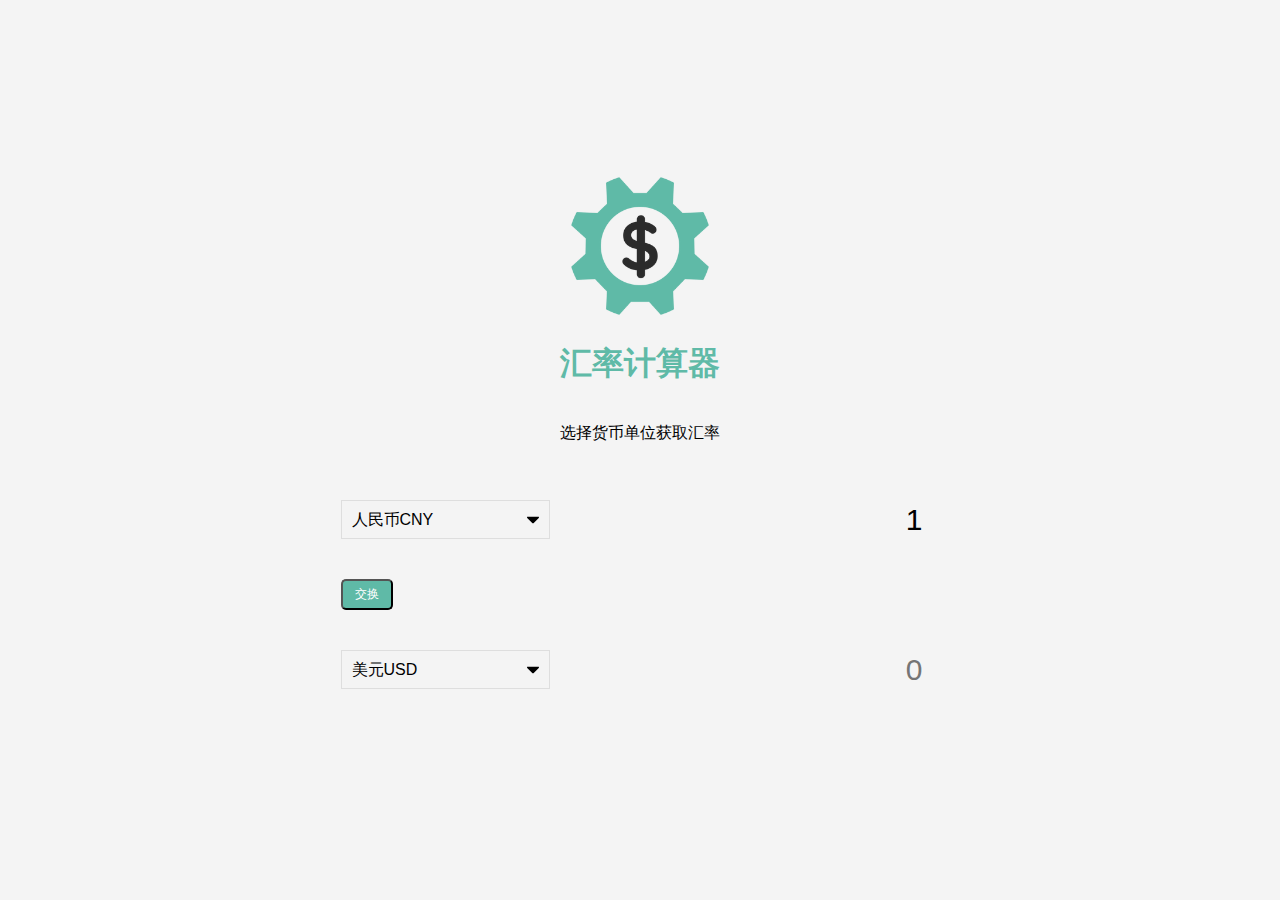
<file: 原生js实现一个汇率播放器/index.html>
<!DOCTYPE html>
<html lang="en">
  <head>
    <meta charset="UTF-8" />
    <meta name="viewport" content="width=device-width, initial-scale=1.0" />
    <meta http-equiv="X-UA-Compatible" content="ie=edge" />
    <title>汇率计算器</title>
    <link rel="stylesheet" href="style.css" />
  </head>
  <body>
    <img src="img/money.png" alt="" class="money-img" />
    <h1>汇率计算器</h1>
    <p>选择货币单位获取汇率</p>

    <div class="container">
      <div class="currency">
        <select id="currency-one">
          <option value="AED">阿联酋迪拉姆AED</option>
          <option value="ARS">阿根廷比索ARS</option>
          <option value="AUD">澳元AUD</option>
          <option value="BGN">保加利亚列弗BGN</option>
          <option value="BRL">巴西雷亚尔BRL</option>
          <option value="BSD">白俄罗斯卢布BYR</option>
          <option value="CNY" selected>人民币CNY</option>
          <option value="DKK">丹麦克朗DKK</option>
          <option value="EGP">埃及镑EGP</option>
          <option value="EUR">欧元EUR</option>
          <option value="FJD">斐济美元FJD</option>
          <option value="GBP">英镑GBP</option>
          <option value="GTQ">危地马拉格查儿GTQ</option>
          <option value="HKD">港元HKD</option>
          <option value="HRK">克罗地亚库纳HRK</option>
          <option value="HUF">匈牙利福林HUF</option>
          <option value="IDR">印尼盾IDR</option>
          <option value="ILS">以色列新锡克尔ILS</option>
          <option value="INR">印度卢比INR</option>
          <option value="ISK">冰岛克朗ISK</option>
          <option value="JPY">日元JPY</option>
          <option value="KRW">韩元KRW</option>
          <option value="KZT">哈萨克斯坦坚强戈KZT</option>
          <option value="MXN">墨西哥比索MXN</option>
          <option value="MYR">马来西亚林吉特MYR</option>
          <option value="NOK">挪威克朗NOK</option>
          <option value="NZD">新西兰元NZD</option>
          <option value="PAB">巴拿马巴波亚PAB</option>
          <option value="PEN">秘鲁索尔PEN</option>
          <option value="PHP">菲律宾比索PHP</option>
          <option value="PKR">巴基斯坦卢比PKR</option>
          <option value="PLN">波兰兹罗提PLN</option>
          <option value="PYG">巴拉圭瓜拉尼PYG</option>
          <option value="RON">罗马尼亚新列伊RON</option>
          <option value="RUB">卢布RUB</option>
          <option value="SAR">沙特阿拉伯人里亚尔SAR</option>
          <option value="SEK">瑞典克朗SEK</option>
          <option value="SGD">新加坡元SGD</option>
          <option value="THB">泰铢THB</option>
          <option value="TRY">新土耳其里拉TRY</option>
          <option value="TWD">新台币TWD</option>
          <option value="UAH">乌克兰格里夫纳UAH</option>
          <option value="USD">美元USD</option>
          <option value="UYU">乌拉圭比索UYU</option>
          <option value="VND">越南盾VND</option>
          <option value="ZAR">南非兰特ZAR</option>
        </select>
        <input type="number" id="amount-one" placeholder="0" value="1" />
      </div>

      <div class="swap-rate-container">
        <button class="btn" id="swap">
          交换
        </button>
        <div class="rate" id="rate"></div>
      </div>

      <div class="currency">
        <select id="currency-two">
          <option value="AED">阿联酋迪拉姆AED</option>
          <option value="ARS">阿根廷比索ARS</option>
          <option value="AUD">澳元AUD</option>
          <option value="BGN">保加利亚列弗BGN</option>
          <option value="BRL">巴西雷亚尔BRL</option>
          <option value="BSD">白俄罗斯卢布BYR</option>
          <option value="CNY">人民币CNY</option>
          <option value="DKK">丹麦克朗DKK</option>
          <option value="EGP">埃及镑EGP</option>
          <option value="EUR">欧元EUR</option>
          <option value="FJD">斐济美元FJD</option>
          <option value="GBP">英镑GBP</option>
          <option value="GTQ">危地马拉格查儿GTQ</option>
          <option value="HKD">港元HKD</option>
          <option value="HRK">克罗地亚库纳HRK</option>
          <option value="HUF">匈牙利福林HUF</option>
          <option value="IDR">印尼盾IDR</option>
          <option value="ILS">以色列新锡克尔ILS</option>
          <option value="INR">印度卢比INR</option>
          <option value="ISK">冰岛克朗ISK</option>
          <option value="JPY">日元JPY</option>
          <option value="KRW">韩元KRW</option>
          <option value="KZT">哈萨克斯坦坚强戈KZT</option>
          <option value="MXN">墨西哥比索MXN</option>
          <option value="MYR">马来西亚林吉特MYR</option>
          <option value="NOK">挪威克朗NOK</option>
          <option value="NZD">新西兰元NZD</option>
          <option value="PAB">巴拿马巴波亚PAB</option>
          <option value="PEN">秘鲁索尔PEN</option>
          <option value="PHP">菲律宾比索PHP</option>
          <option value="PKR">巴基斯坦卢比PKR</option>
          <option value="PLN">波兰兹罗提PLN</option>
          <option value="PYG">巴拉圭瓜拉尼PYG</option>
          <option value="RON">罗马尼亚新列伊RON</option>
          <option value="RUB">卢布RUB</option>
          <option value="SAR">沙特阿拉伯人里亚尔SAR</option>
          <option value="SEK">瑞典克朗SEK</option>
          <option value="SGD">新加坡元SGD</option>
          <option value="THB">泰铢THB</option>
          <option value="TRY">新土耳其里拉TRY</option>
          <option value="TWD">新台币TWD</option>
          <option value="UAH">乌克兰格里夫纳UAH</option>
          <option value="USD" selected>美元USD</option>
          <option value="UYU">乌拉圭比索UYU</option>
          <option value="VND">越南盾VND</option>
          <option value="ZAR">南非兰特ZAR</option>
        </select>
        <input type="number" id="amount-two" placeholder="0" />
      </div>
    </div>

    <script src="script.js"></script>
  </body>
</html>
</file>
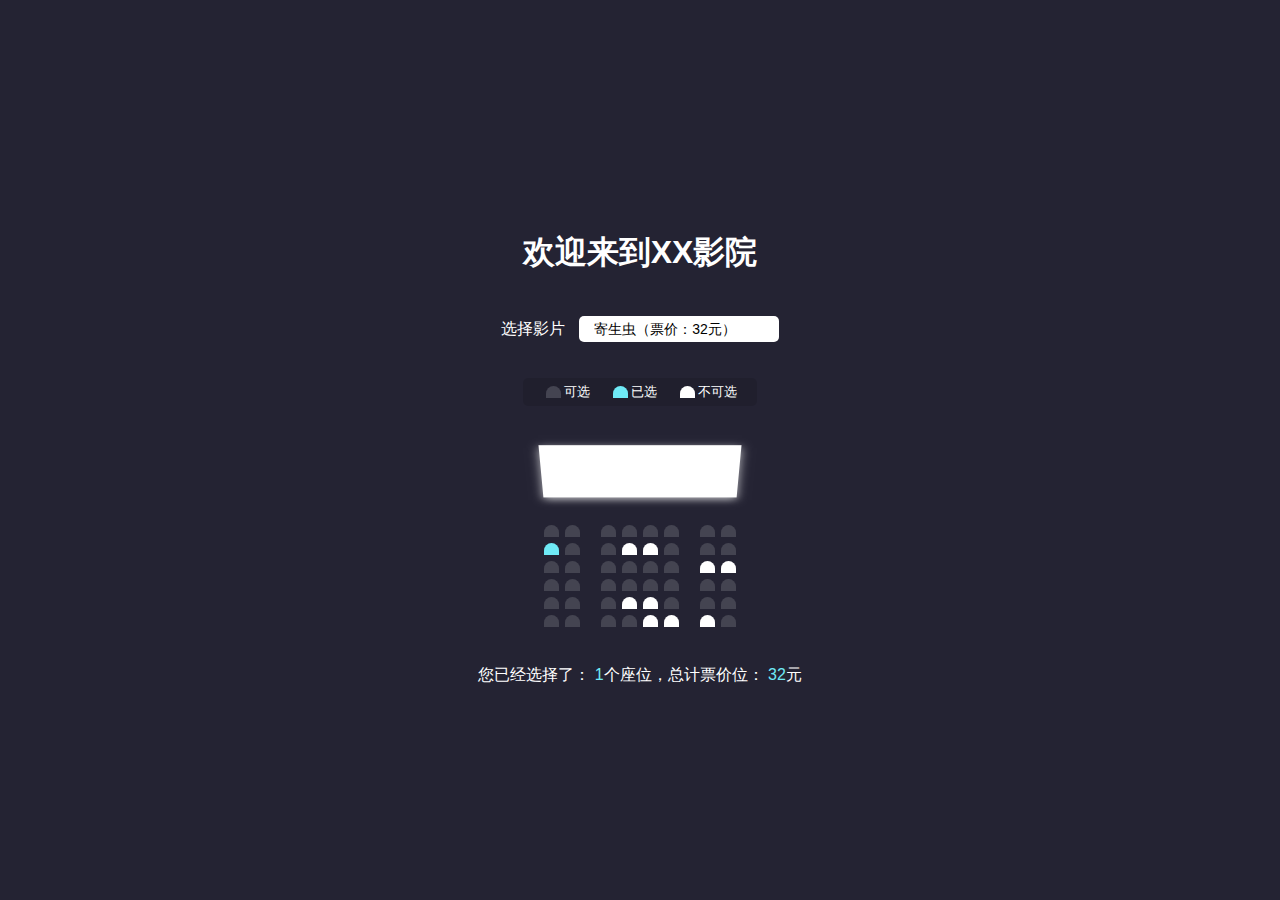
<file: 原生js实现影院购票界面/index.html>
<!DOCTYPE html>
<html lang="en">
<head>
    <meta charset="UTF-8">
    <meta name="viewport" content="width=device-width, initial-scale=1.0">
    <link rel="stylesheet" href="style.css">
    <title>Document</title>
</head>
<body>
    <h1>欢迎来到XX影院</h1>
    <div class="movie_container">
        <label>选择影片</label>
        <select name="" id="movie">
            <option value="32">寄生虫（票价：32元）</option>
            <option value="35">小丑（票价：35元）</option>
            <option value="38">好莱坞往事（票价：38元）</option>
            <option value="30">玩具总动员（票价：30元）</option>
        </select>
    </div>

    <ul class="showcase">
        <li>
            <div class="seat"></div>
            <small>可选</small>
        </li>
        <li>
            <div class="seat selected"></div>
            <small>已选</small>
        </li>
        <li>
            <div class="seat occupied"></div>
            <small>不可选</small>
        </li>
    </ul>

    <div class="container">
        <div class="screen"></div>

        <div class="row">
            <div class="seat"></div>
            <div class="seat"></div>
            <div class="seat"></div>
            <div class="seat"></div>
            <div class="seat"></div>
            <div class="seat"></div>
            <div class="seat"></div>
            <div class="seat"></div>
        </div>

        <div class="row">
            <div class="seat selected"></div>
            <div class="seat"></div>
            <div class="seat"></div>
            <div class="seat occupied"></div>
            <div class="seat occupied"></div>
            <div class="seat"></div>
            <div class="seat"></div>
            <div class="seat"></div>
        </div>
        <div class="row">
            <div class="seat"></div>
            <div class="seat"></div>
            <div class="seat"></div>
            <div class="seat"></div>
            <div class="seat"></div>
            <div class="seat"></div>
            <div class="seat occupied"></div>
            <div class="seat occupied"></div>
        </div>
        <div class="row">
            <div class="seat"></div>
            <div class="seat"></div>
            <div class="seat"></div>
            <div class="seat"></div>
            <div class="seat"></div>
            <div class="seat"></div>
            <div class="seat"></div>
            <div class="seat"></div>
        </div>
        <div class="row">
            <div class="seat"></div>
            <div class="seat"></div>
            <div class="seat"></div>
            <div class="seat occupied"></div>
            <div class="seat occupied"></div>
            <div class="seat"></div>
            <div class="seat"></div>
            <div class="seat"></div>
        </div>
        <div class="row">
            <div class="seat"></div>
            <div class="seat"></div>
            <div class="seat"></div>
            <div class="seat"></div>
            <div class="seat occupied"></div>
            <div class="seat occupied"></div>
            <div class="seat occupied"></div>
            <div class="seat"></div>
        </div>
    </div>

    <p class="text">
        您已经选择了：
        <span id="count">0</span>个座位，总计票价位：
        <span id="total">0</span>元
    </p>


    <script src="script.js"></script>
</body>
</html>
</file>
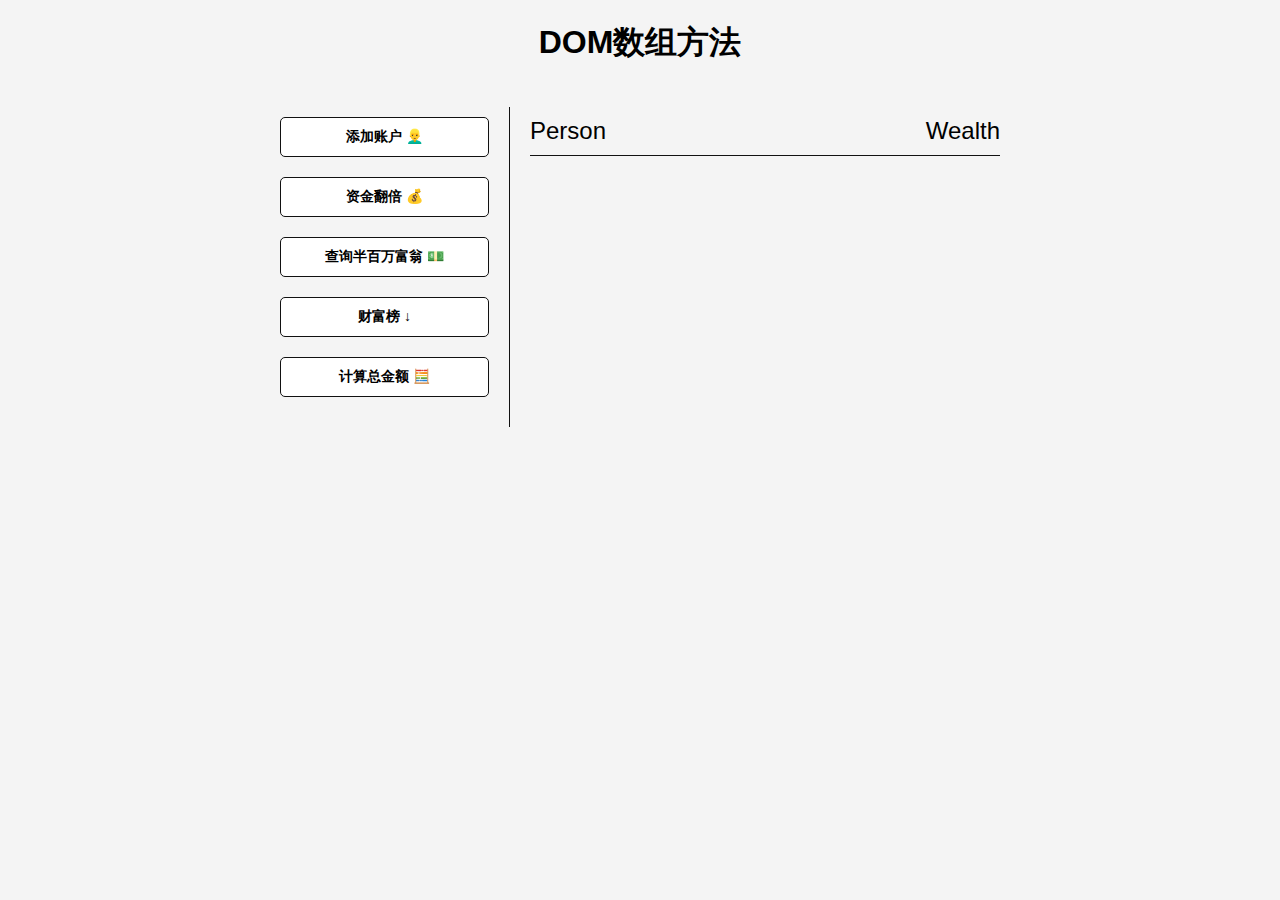
<file: 原生js数组练习项目/index.html>
<!DOCTYPE html>
<html lang="en">
  <head>
    <meta charset="UTF-8" />
    <meta name="viewport" content="width=device-width, initial-scale=1.0" />
    <link rel="stylesheet" href="style.css" />
    <title>DOM数组方法</title>
  </head>
  <body>
    <h1>DOM数组方法</h1>
    <div class="container">
      <aside>
        <button id="add-user">添加账户 👱‍♂️</button>
        <button id="double">资金翻倍 💰</button>
        <button id="show-millionaires">查询半百万富翁 💵</button>
        <button id="sort">财富榜 ↓</button>
        <button id="calculate-wealth">计算总金额 🧮</button>
      </aside>

      <main id="main">
        <h2><strong>Person</strong>Wealth</h2>
      </main>
    </div>
    <script src="script.js"></script>
  </body>
</html>
</file>
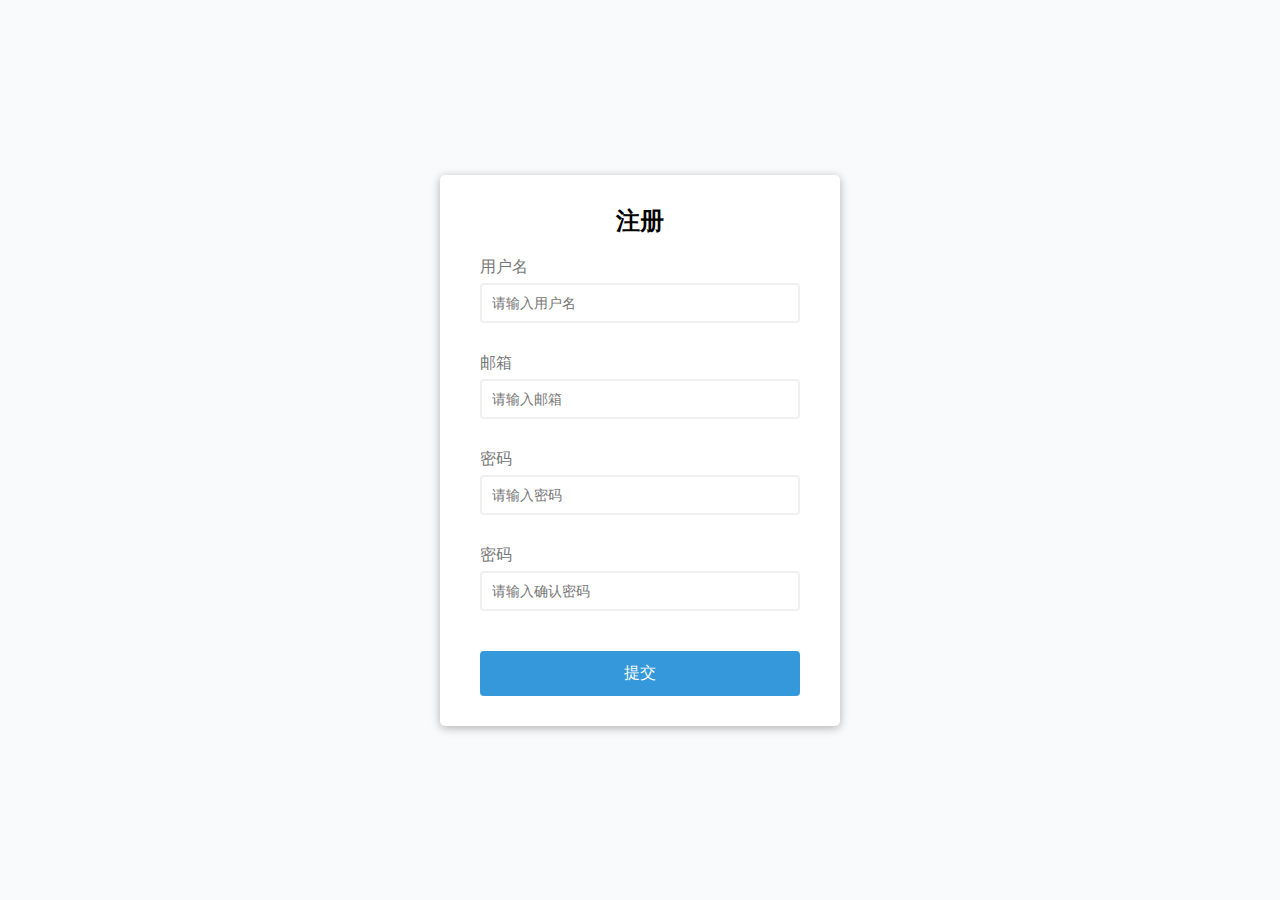
<file: 原生js表单验证/index.html>
<!DOCTYPE html>
<html lang="en">
<head>
    <meta charset="UTF-8">
    <meta name="viewport" content="width=device-width, initial-scale=1.0">
    <link rel="stylesheet" href="style.css">
    <title>Form Validator</title>
</head>
<body>
    <div class="container">
        <form action="" id="form" class="form">
            <h2>注册</h2>
            <div class="form-control">
                <label for="username">用户名</label>
                <input type="text" placeholder="请输入用户名" id="username">
                <small>错误信息</small>
            </div>
            <div class="form-control">
                <label for="email">邮箱</label>
                <input type="text" placeholder="请输入邮箱" id="email">
                <small>错误信息</small>
            </div>
            <div class="form-control">
                <label for="password">密码</label>
                <input type="password" placeholder="请输入密码" id="password">
                <small>错误信息</small>
            </div>
            <div class="form-control">
                <label for="password2">密码</label>
                <input type="password" placeholder="请输入确认密码" id="password2">
                <small>错误信息</small>
            </div>
            <button>提交</button>
        </form>
    </div>
    <script src="script.js"></script>
</body>
</html>
</file>
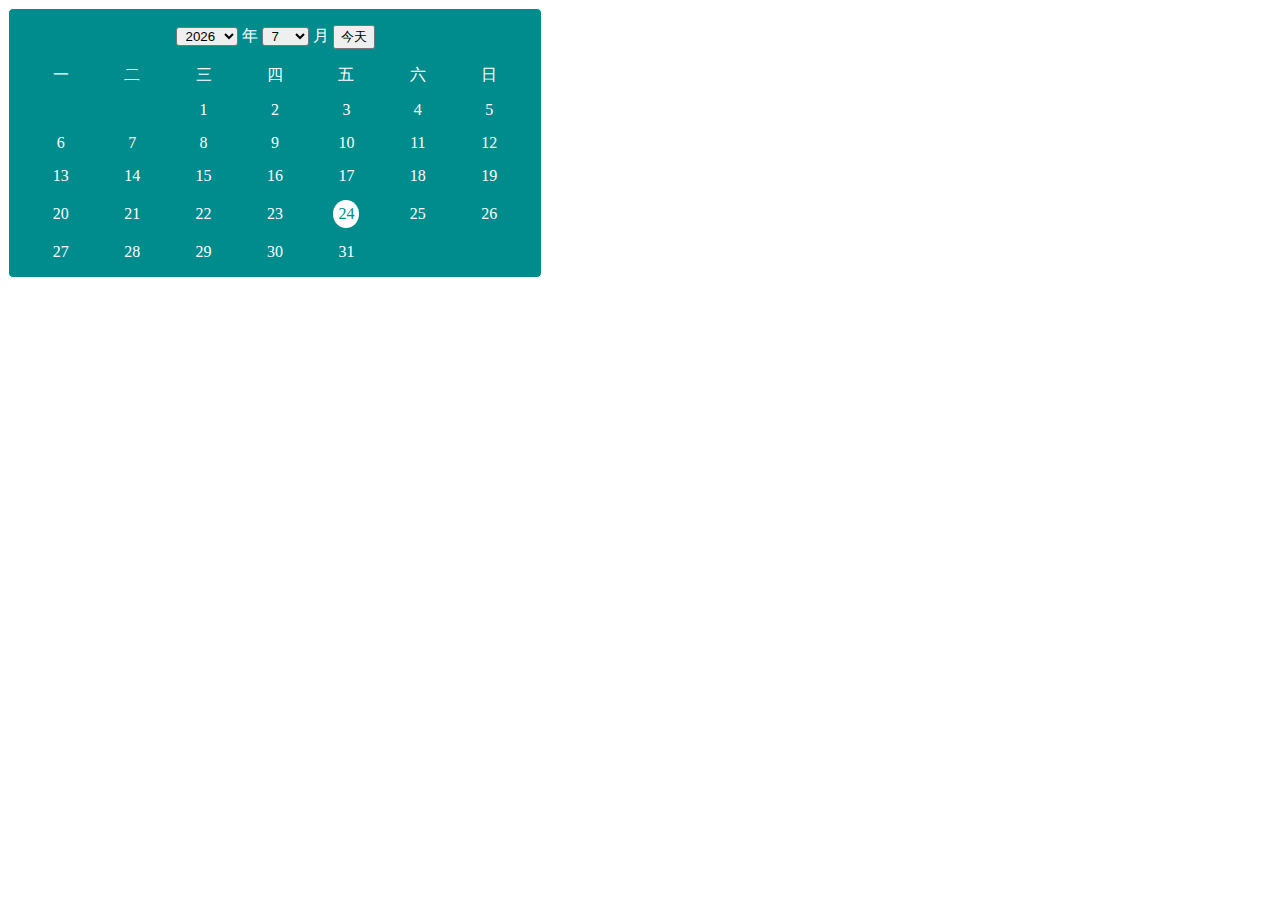
<file: 用原生JS实现日历插件/index.html>
<!DOCTYPE html>
<html lang="en">

<head>
    <meta charset="UTF-8">
    <meta name="viewport" content="width=device-width, initial-scale=1.0">
    <meta http-equiv="X-UA-Compatible" content="ie=edge">
    <title>Document</title>
    <link rel="stylesheet" href="css/index.css">
</head>

<body>
    <div class="calendar">
        <div class="calendar-header">
            <select id="selYear">
                
            </select>
            <span>年</span>
            <select id="selMonth">
                
            </select>
            <span>月</span>
            <button id="btnToToday">今天</button>
        </div>
        <div class="claendar-title">
            <span>一</span>
            <span>二</span>
            <span>三</span>
            <span>四</span>
            <span>五</span>
            <span>六</span>
            <span>日</span>
        </div>
        <div class="calendar-content">
            
        </div>
    </div>

    <script src="./scripts/index.js"></script>
</body>

</html>
</file>
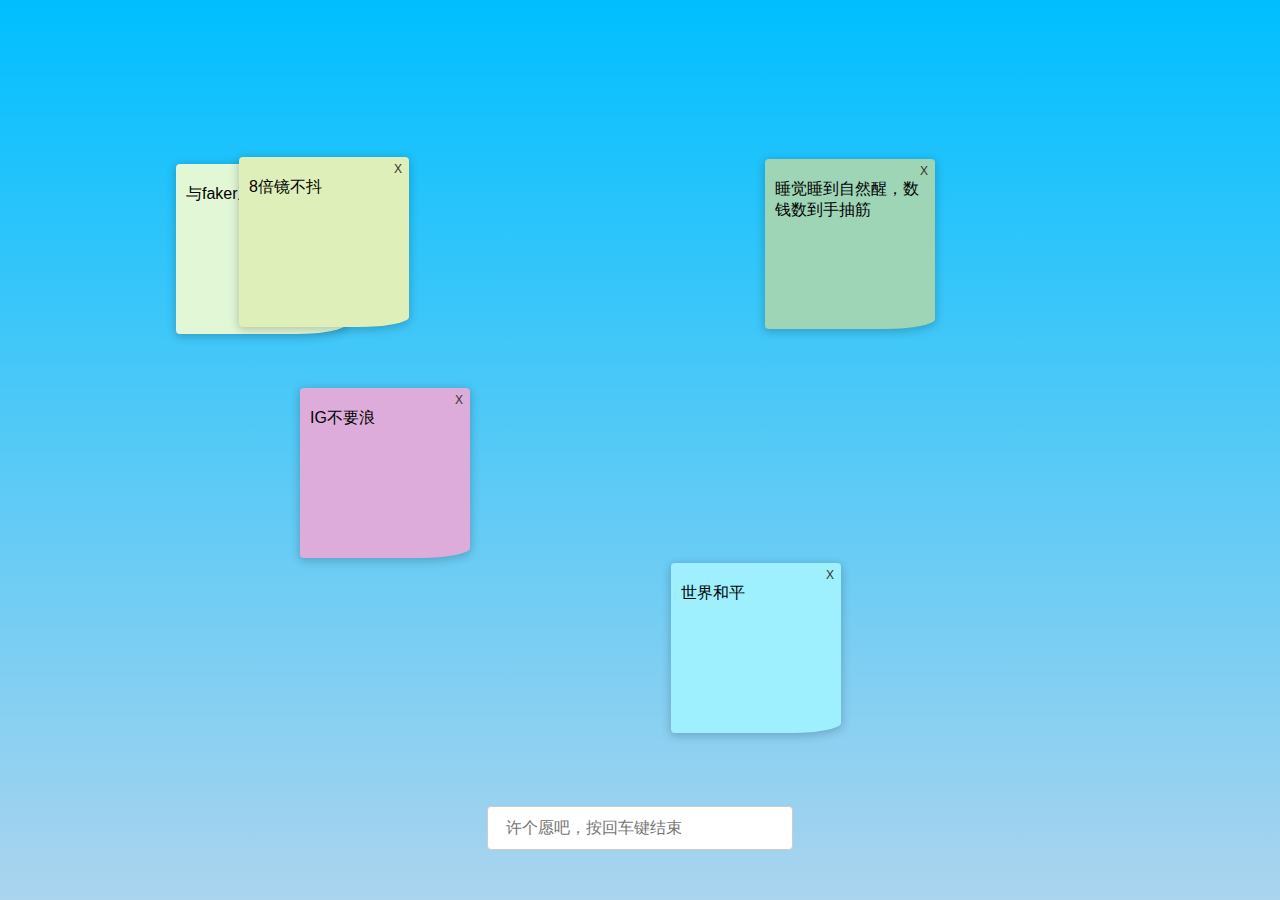
<file: 使用原生JS实现许愿墙/使用原生JS实现许愿墙/index.html>
<!DOCTYPE html>
<html lang="en">

<head>
    <meta charset="UTF-8">
    <meta name="viewport" content="width=device-width, initial-scale=1.0">
    <meta http-equiv="X-UA-Compatible" content="ie=edge">
    <title>许个愿吧</title>
    <link rel="stylesheet" href="css/index.css">
</head>

<body>
    <input type="text"  class="txt" placeholder="许个愿吧，按回车键结束">
    <div class="container">
    </div>

    <script src="script/index.js"></script>
</body>

</html>
</file>
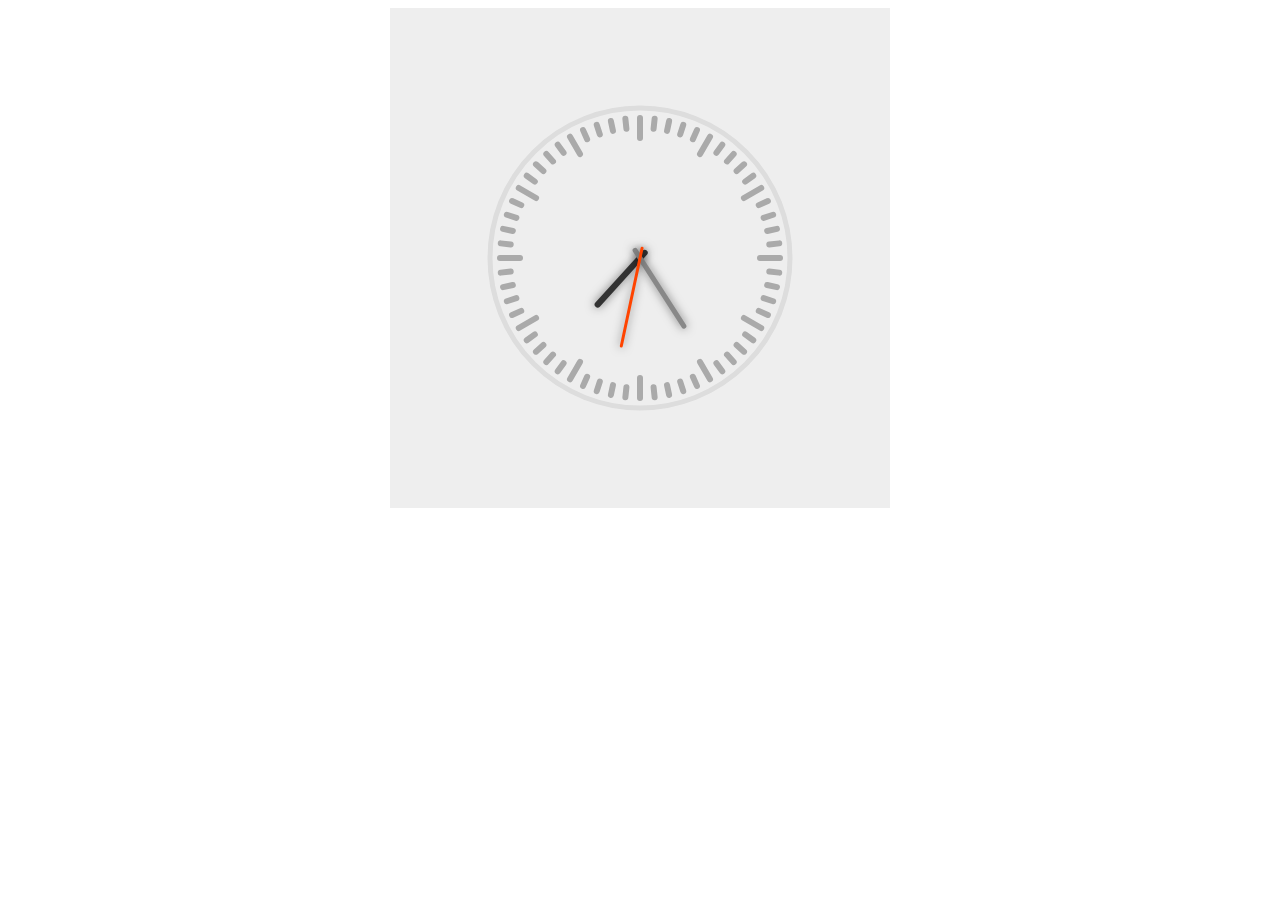
<file: 使用canvas实现时钟/clock.html>
<!DOCTYPE html>
<html lang="en">
<head>
    <meta charset="UTF-8">
    <meta name="viewport" content="width=device-width, initial-scale=1.0">
    <meta http-equiv="X-UA-Compatible" content="ie=edge">
    <title>Document</title>
    <style>
        #cvs{
            background: #eee;
            display: block;
            margin: 0 auto;
        }
    </style>
</head>
<body>
    <canvas id="cvs" width="500" height="500"></canvas>
    <script src="clock.js"></script>
</body>
</html>
</file>
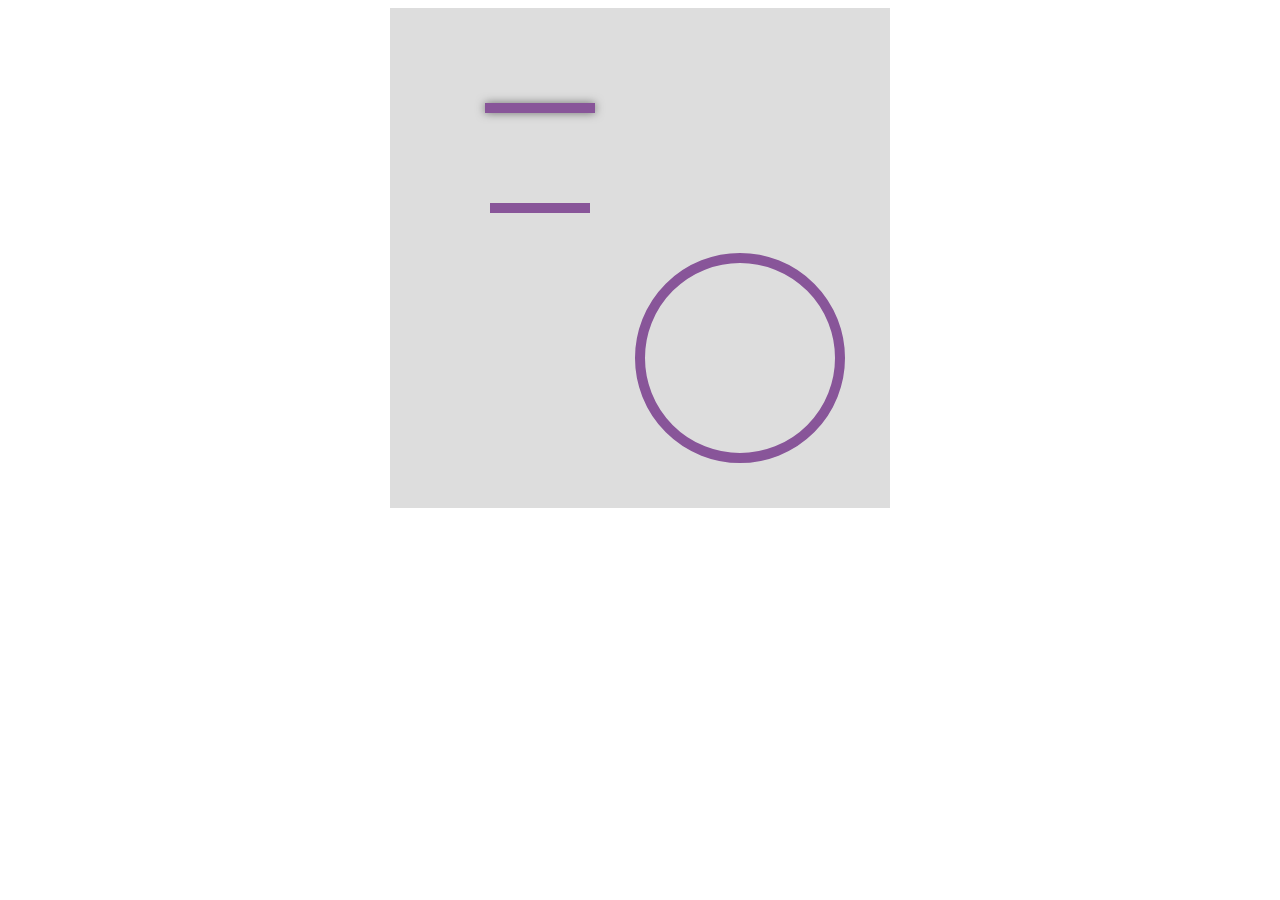
<file: 使用canvas实现时钟/test.html>
<!DOCTYPE html>
<html lang="en">

<head>
    <meta charset="UTF-8">
    <meta name="viewport" content="width=device-width, initial-scale=1.0">
    <meta http-equiv="X-UA-Compatible" content="ie=edge">
    <title>Document</title>
    <style>
        #cvs {
            background: #ddd;
            display: block;
            margin: 0 auto;
            /* width: 1000px;
            height: 1000px; */
        }
    </style>
</head>

<body>
    <canvas id="cvs" width="500" height="500"></canvas>

    <script>
        //根据角度计算弧度
        function getRadian(angle){
            return angle * Math.PI / 180;
        }

        var cvsDom = document.getElementById("cvs");
        var ctx = cvsDom.getContext("2d"); //返回一个上下文对象
        // ctx.translate(250, 250);
        // ctx.rotate(getRadian(90));//顺时针旋转90度
        ctx.save(); //保存当前样式
        ctx.beginPath(); //开启一个新路径
        ctx.moveTo(100, 100);
        ctx.lineTo(200, 100);
        // ctx.lineTo(200, 200);
        // ctx.closePath(); //将路径的当前点，连接到路径的起始点
        ctx.strokeStyle = "#859"; //设置描边颜色
        ctx.lineWidth = 10;//这些样式会影响到后面作画
        ctx.lineCap = "square";
        //阴影
        ctx.shadowBlur = 10;
        ctx.shadowColor = "rgba(0,0,0,.5)";
        ctx.shadowOffsetX = 0;
        ctx.shadowOffsetY = 0;
        ctx.stroke();//真正的开始画画
        ctx.restore(); //恢复到之前的样式

        ctx.beginPath(); //开启一个新路径
        ctx.moveTo(100, 200);
        ctx.lineTo(200, 200);
        // ctx.lineTo(200, 200);
        // ctx.closePath(); //将路径的当前点，连接到路径的起始点
        ctx.strokeStyle = "#859"; //设置描边颜色
        ctx.lineWidth = 10;
        ctx.lineCap = "butt";
        ctx.stroke();//真正的开始画画

        ctx.beginPath(); 
        ctx.arc(350, 350, 100, getRadian(0), getRadian(360));
        // ctx.fillStyle = "darkblue";//设置填充颜色
        ctx.stroke();
        // ctx.fill();
    </script>
</body>

</html>
</file>
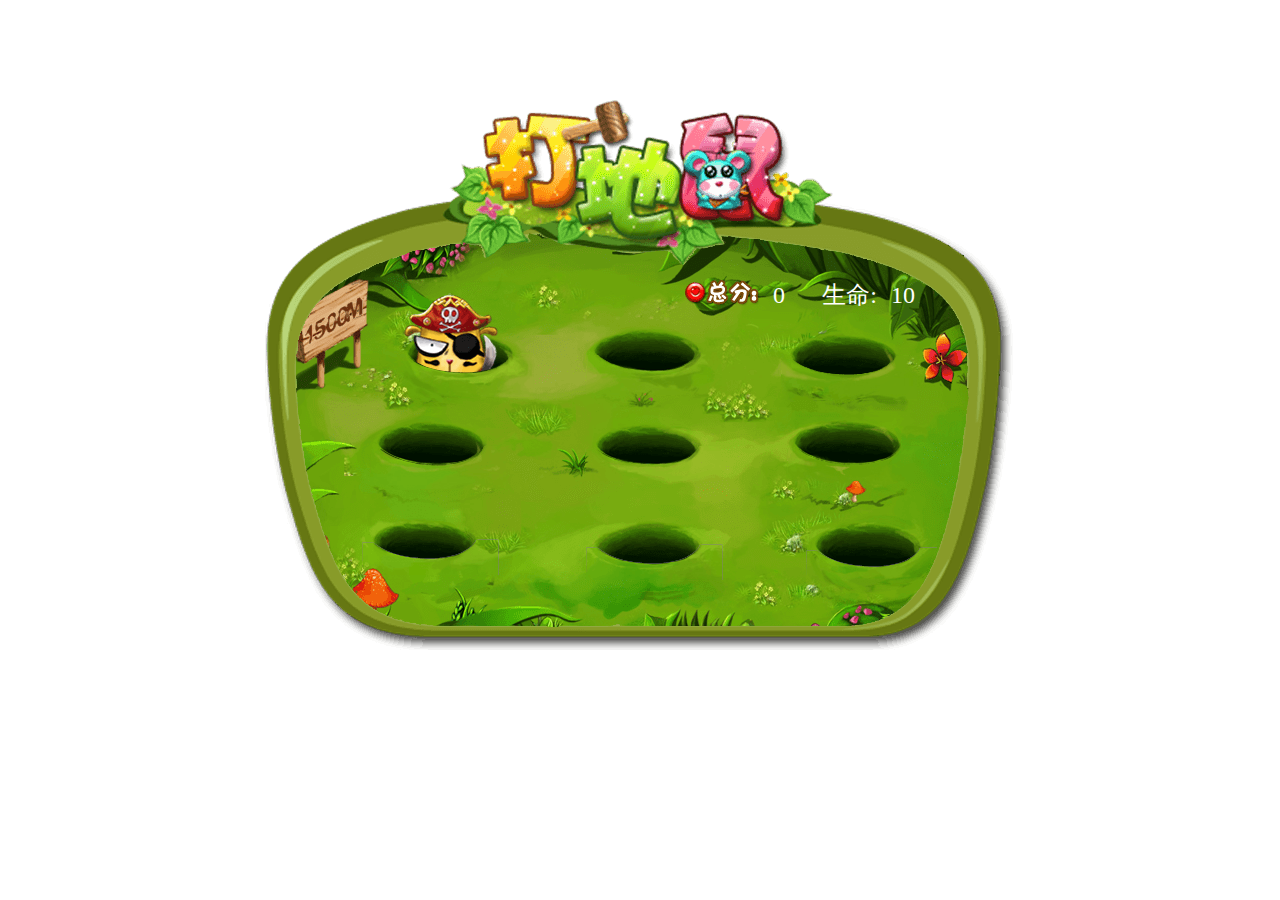
<file: 原生js实现打地鼠/demo.html>
<!DOCTYPE html>
<html lang="en">
<head>
    <meta charset="UTF-8">
    <meta name="viewport" content="width=device-width, initial-scale=1.0">
    <meta http-equiv="X-UA-Compatible" content="ie=edge">
    <title>Document</title>
    <link rel="stylesheet" href="./demo.css">
</head>
<body>
    <div class="game">
        <div class="ground">
            <div class="score">
                <img src="./images/score.png" alt="">
                <span class="scoreCon">0</span>
            </div>
            <div class="live">
                <span>生命:</span>
                <span class="life">10</span>
            </div>
        </div>
    </div>
    <script src="./demo.js"></script>
</body>
</html>
</file>
<file: 原生js实现一个汇率播放器/style.css>
:root {
  --primary-color: #5fbaa7;
}

* {
  box-sizing: border-box;
}

body {
  background-color: #f4f4f4;
  font-family: Arial, Helvetica, sans-serif;
  display: flex;
  flex-direction: column;
  align-items: center;
  justify-content: center;
  height: 100vh;
  margin: 0;
  padding: 20px;
}

h1 {
  color: var(--primary-color);
}

p {
  text-align: center;
}

.btn {
  color: #fff;
  background-color: var(--primary-color);
  cursor: pointer;
  border-radius: 5px;
  padding: 5px 12px;
  font-size: 12px;
}

.money-img {
  width: 150px;
}

.currency {
  padding: 40px 0;
  display: flex;
  align-items: center;
  justify-content: space-between;
}

.currency select {
  padding: 10px 20px 10px 10px;
  -moz-appearance: none;
  -webkit-appearance: none;
  appearance: none;
  border: 1px solid #dedede;
  font-size: 16px;
  background-color: transparent;
  background-image: url("data:image/svg+xml;charset=US-ASCII,%3Csvg%20xmlns%3D%22http%3A%2F%2Fwww.w3.org%2F2000%2Fsvg%22%20width%3D%22292.4%22%20height%3D%22292.4%22%3E%3Cpath%20fill%3D%22%20000002%22%20d%3D%22M287%2069.4a17.6%2017.6%200%200%200-13-5.4H18.4c-5%200-9.3%201.8-12.9%205.4A17.6%2017.6%200%200%200%200%2082.2c0%205%201.8%209.3%205.4%2012.9l128%20127.9c3.6%203.6%207.8%205.4%2012.8%205.4s9.2-1.8%2012.8-5.4L287%2095c3.5-3.5%205.4-7.8%205.4-12.8%200-5-1.9-9.2-5.5-12.8z%22%2F%3E%3C%2Fsvg%3E");
  background-position: right 10px top 50%, 0, 0;
  background-size: 12px auto, 100%;
  background-repeat: no-repeat;
}

.currency input {
  border: 0;
  background-color: transparent;
  font-size: 30px;
  text-align: right;
}

.swap-rate-container {
  display: flex;
  align-items: center;
  justify-content: space-between;
}

.rate {
  color: var(--primary-color);
  font-size: 14px;
  padding: 0 10px;
}

select:focus,
input:focus,
button:focus {
  outline: 0;
}

@media (max-width: 600px) {
  .currency input {
    width: 200px;
  }
}
</file>
<file: 原生js实现影院购票界面/style.css>
*{
    box-sizing: border-box;
}

body{
    background-color: #242333;
    color: #fff;
    display: flex;
    flex-direction: column;
    align-items: center;
    justify-content: center;
    height: 100vh;
    font-family: Arial, Helvetica, sans-serif;
    margin: 0;
}

.movie_container{
    margin: 20px 0;
}

.movie_container select{
    background-color: #fff;
    border: 0;
    border-radius: 5px;
    font-size: 14px;
    margin-left: 10px;
    padding: 5px 15px;
    -moz-appearance: none;
    -webkit-appearance: none;
    appearance: none;
}
.row {
    display: flex;
}
.seat{
    background-color: #444451;
    height: 12px;
    width: 15px;
    margin: 3px;
    border-top-left-radius: 10px;
    border-top-right-radius: 10px;
}
.showcase{
    background-color: rgba(0,0,0,0.1);
    border-radius: 5px;
    list-style-type: none;
    display: flex;
    justify-content: space-between;
    padding: 5px 10px;
}
.showcase li{
    display: flex;
    align-items: center;
    justify-content: center;
    margin: 0 10px;
}

.container{
    margin-bottom: 30px;
    perspective: 1000px;
}

.screen{
    background-color: #fff;
    width: 100%;
    height: 70px;
    margin: 15px 0;
    transform: rotateX(-45deg);
    box-shadow: 0 3px 10px rgba(255, 2550, 255, 0.7);
}

.seat.selected {
    background-color: #6feaf6;
}
  
.seat.occupied {
    background-color: #fff;
}
.seat:nth-of-type(2) {
    margin-right: 18px;
}
  
.seat:nth-last-of-type(2) {
    margin-left: 18px;
}

.seat:not(.occupied):hover{
    cursor: pointer;
    transform: scale(1.2);
}
.showcase .seat:not(.occupied):hover {
    cursor: default;
    transform: scale(1);
}

.text {
    margin: 5px 0;
  }
  
  .text span {
    color: #6feaf6;
  }
</file>
<file: 原生js数组练习项目/style.css>
* {
  box-sizing: border-box;
}

body {
  background-color: #f4f4f4;
  font-family: Arial, Helvetica, sans-serif;
  display: flex;
  flex-direction: column;
  align-items: center;
  min-height: 100vh;
  margin: 0;
}

.container {
  display: flex;
  padding: 20px;
  margin: 0 auto;
  max-width: 100%;
  width: 800px;
}

aside {
  padding: 10px 20px;
  width: 250px;
  border-right: 1px solid #111;
}

button {
  cursor: pointer;
  background-color: #fff;
  border: solid 1px #111;
  border-radius: 5px;
  display: block;
  width: 100%;
  padding: 10px;
  margin-bottom: 20px;
  font-weight: bold;
  font-size: 14px;
}

main {
  flex: 1;
  padding: 10px 20px;
}

h2 {
  border-bottom: 1px solid #111;
  padding-bottom: 10px;
  display: flex;
  justify-content: space-between;
  font-weight: 300;
  margin: 0 0 20px;
}

h3 {
  border-bottom: 1px solid #111;
  padding: 10px;
  display: flex;
  justify-content: space-between;
  font-weight: 300;
  margin: 20px 0 0;
  background-color: #fff;
}

.person {
  display: flex;
  justify-content: space-between;
  font-size: 20px;
  margin-bottom: 10px;
}
</file>
<file: 原生js表单验证/style.css>
:root {
    --success-color: #2ecc71;
    --error-color: #e74c3c;
  }
  
  * {
    margin: 0;
    padding: 0;
    box-sizing: border-box;
  }
  
  body {
    background-color: #f9fafb;
    font-family: Arial, Helvetica, sans-serif;
    display: flex;
    align-items: center;
    justify-content: center;
    min-height: 100vh;
  }
  
  .container {
    background-color: #fff;
    border-radius: 5px;
    box-shadow: 0 2px 10px rgba(0, 0, 0, 0.3);
    width: 400px;
  }
  
  h2 {
    text-align: center;
    margin: 0 0 20px;
  }
  
  .form {
    padding: 30px 40px;
  }
  
  .form-control {
    margin-bottom: 10px;
    padding-bottom: 20px;
    position: relative;
  }
  
  .form-control label {
    color: #777;
    display: block;
    margin-bottom: 5px;
  }
  
  .form-control input {
    width: 100%;
    border: 2px solid #f0f0f0;
    border-radius: 4px;
    display: block;
    padding: 10px;
    font-size: 14px;
  }
  
  .form-control input:focus {
    border-color: #777;
    outline: 0;
  }
  
  .form-control.success input {
    border-color: var(--success-color);
  }
  
  .form-control.error input {
    border-color: var(--error-color);
  }
  
  .form-control small {
    color: var(--error-color);
    position: absolute;
    bottom: 0;
    left: 0;
    visibility: hidden;
  }
  
  .form-control.error small {
    visibility: visible;
  }
  
  .form button {
    cursor: pointer;
    background-color: #3498db;
    border: 2px solid #3498db;
    border-radius: 4px;
    color: #fff;
    display: block;
    font-size: 16px;
    padding: 10px;
    margin-top: 20px;
    width: 100%;
  }
</file>
<file: 用原生JS实现日历插件/css/index.css>
.calendar {
    width: 500px;
    padding: 1em;
    border: 1px solid;
    border-radius: 5px;
    background: #008c8c;
    color: #fff;
}

.calendar-header {
    text-align: center;
    margin-bottom: 1em;
}

.calendar-header select {
    padding: 0 5px;
    border-radius: 3px;
}

.claendar-title {
    display: grid;
    grid-template-columns: repeat(7, 1fr);
    place-items: center;
}

.calendar-content {
    display: grid;
    grid-template-columns: repeat(7, 1fr);
    place-items: center;
    grid-row-gap: 15px;
    margin-top: 15px;
}

.calendar-content .gray {
    color: #9c9c9c;
}

.calendar-content .active {
    padding: 5px;
    border-radius: 50%;
    background: #fff;
    color: #008c8c;
}
</file>
<file: 使用原生JS实现许愿墙/使用原生JS实现许愿墙/css/index.css>
html {
    height: 100%;
    background: linear-gradient(0deg,rgb(171, 212, 238),deepskyblue);
    font-family: Arial, Helvetica, sans-serif;
}

body{
    margin: 0;
}

.txt {
    position: absolute;
    bottom: 50px;
    left: 0;
    right: 0;
    margin: auto;
    width: 300px;
    height: 40px;
    text-indent: 1em;
    font-size: 16px;
    border-radius: 4px;
    border: 1px solid #ccc;
}

.container .item {
    box-sizing: border-box;
    border-radius: 4px;
    padding: 10px;
    box-shadow: 0 2px 10px 1px rgba(0,0,0,0.2);
    position: absolute;
    border-bottom-right-radius: 50px 10px;
    padding-top: 20px;
}

.container .item p{
    margin: 0;
    height: 100%;
    overflow: hidden;
}

.container .item .close{
    position: absolute;
    right: 7px;
    top: 5px;
    cursor: pointer;
    font-size: 12px;
    color: #333;
}

.container .item .close::before{
    content: "X";
}
</file>
<file: 原生js实现打地鼠/demo.css>
*{
    margin:0;
    padding:0;
}
.game{
    position: relative;
    width:750px;
    height:600px;
    margin:100px auto;
}
.ground{
    position: relative;
    width: 750px;
    height:550px;
    background:url('./images/bg_canvas.png');
    cursor:url("./images/hammer.png"),auto;
}
.score{
    position: absolute;
    width:300px;
    height:30px;
    left:420px;
    top:180px;
}
.live{
    position: absolute;
    top:180px;
    right:100px;
}
.score span,
.live span{
    color:#fff;
    line-height:30px;
    font-size:24px;
    vertical-align: top;
    margin-left:10px;
}

.mask{
    position: absolute;
    width:140px;
    height:125px;
    /* border:1px solid #000; */
    overflow: hidden;
}
.mouse{
    position: absolute;
    width:110px;
    height:110px;
    overflow: hidden;
    left:0;
    top:20px;
    background-position: 50% 50%;
    background-repeat: no-repeat;
    transition: top 0.5s;
    overflow: hidden;
}

@keyframes moveTop {
    0% {
        top: 70px;
    }
    100% {
        top: 20px;
    }
}
</file>
